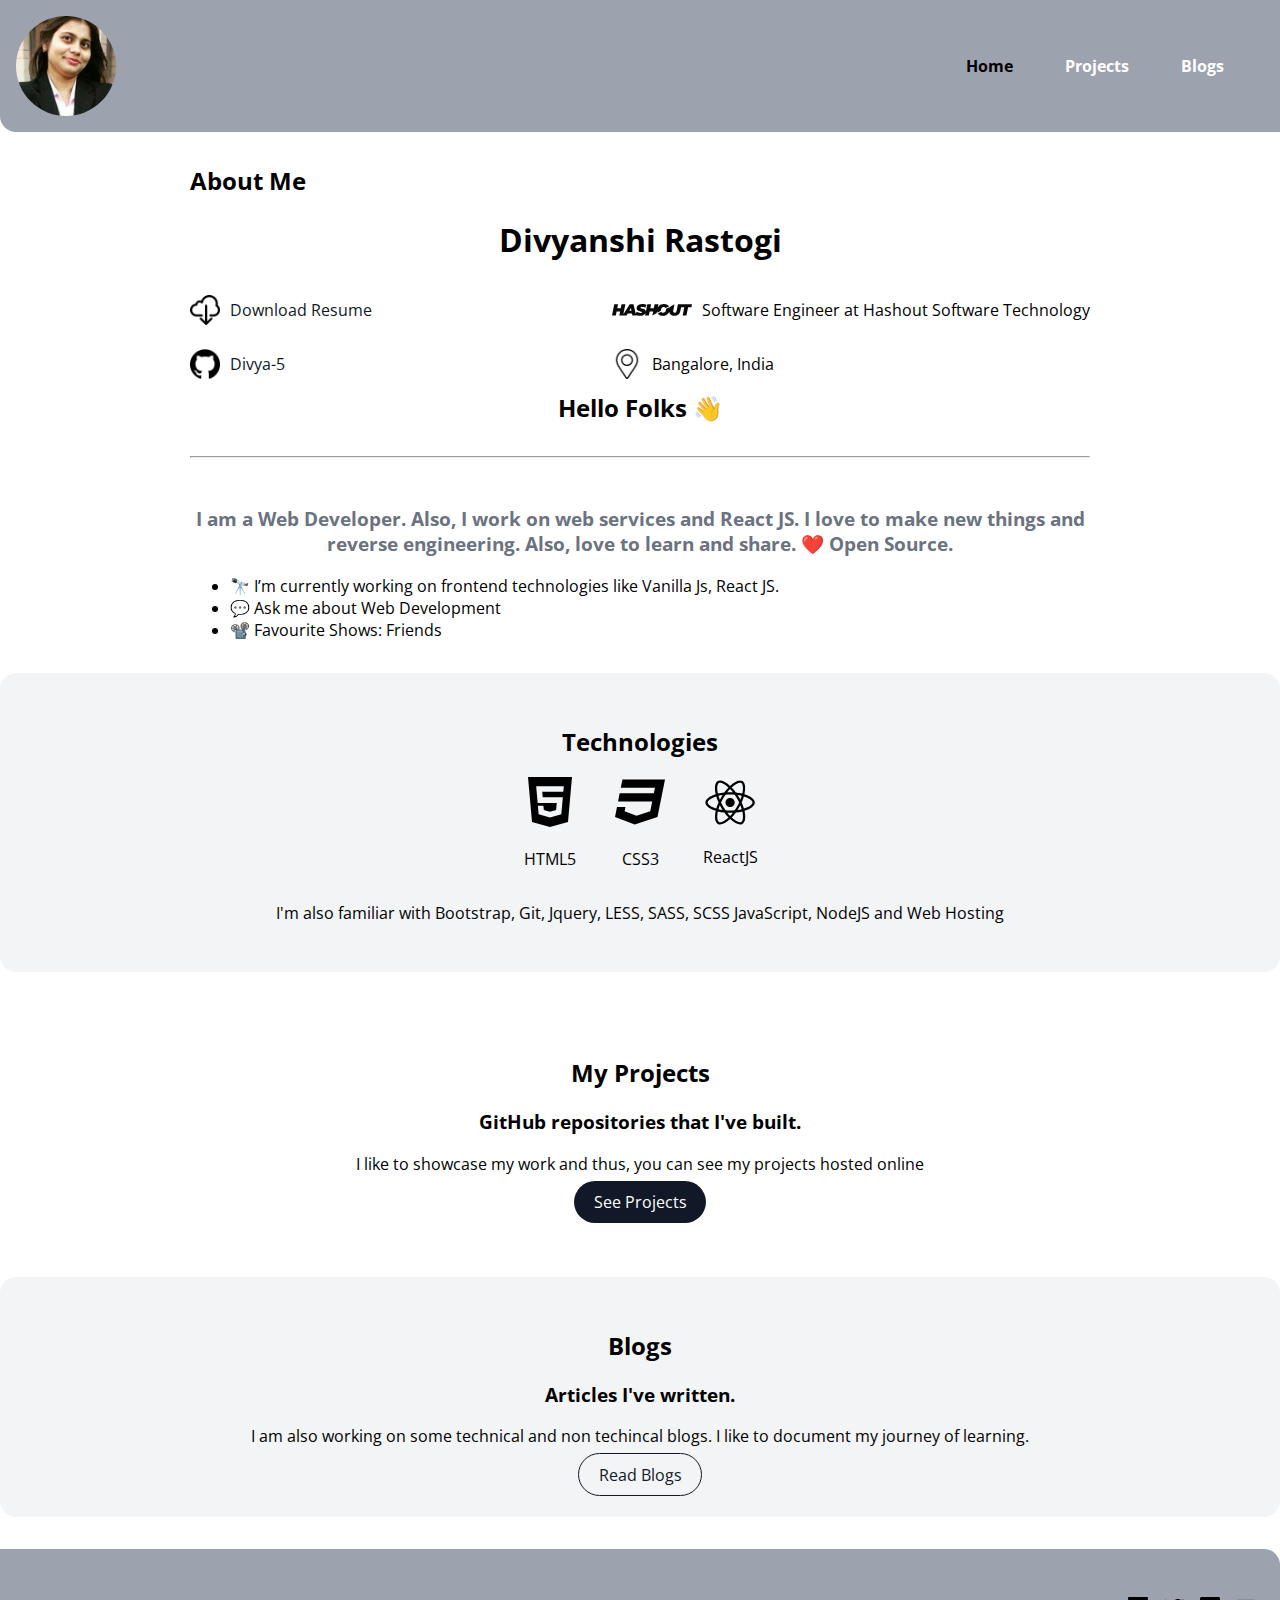
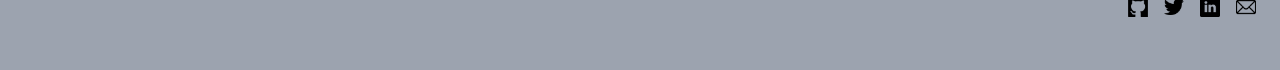
<file: index.html>
<!DOCTYPE html>
<html lang="en">

<head>
  <meta charset="UTF-8">
  <meta http-equiv="X-UA-Compatible" content="IE=edge">
  <meta name="viewport" content="width=device-width, initial-scale=1.0">
  <title>Divyanshi Rastogi portfolio</title>
  <link href="styles.css" rel="stylesheet" />
</head>

<body>
  <nav class="navigation container">
    <div class="nav-brand">
      <img class="author-img" src="images/divyanshi.jpeg"  alt="divyanshi-img" />
      <ul class="list-non-bullet nav-pills">
        <li class="list-item-inline">
          <a class="link link-active" href="/" target="_blank">Home</a>
        </li>
        <li class="list-item-inline">
          <a class="link" href="/projects.html" target="_blank">Projects</a>
        </li>
        <li class="list-item-inline">
          <a class="link" href="/blogs.html" target="_blank">Blogs</a>
        </li>
      </ul>
    </div>
  </nav>
  <header class="hero container-center">
    <div class="about-me">
      <h2>About Me</h2>
      <h1>Divyanshi Rastogi</h1>
      <div class="flex-containers">
        <div class="details-section">
          <a href="" target="_blank">
          <div class="flex-container">
            <img class="icon" src="images/cloud-computing.png" alt="resume-icon">
            <p>Download Resume</p>
          </div>
        </a>
        <a href="https://github.com/Divya-5" target="_blank">
          <div class="flex-container">
            <img class="icon" src="images/github (1).png"  alt="github-icon">
            <p>Divya-5</p>
          </div>
        </a>
        </div>
        <div class="work-section">
          <div class="flex-container">
            <img class="iconr" src="images/logo.svg" alt="company-icon">
            <p> Software Engineer at Hashout Software Technology</p>
          </div>
          <div class="flex-container">
            <img class="icon" src="images/pin (1).png" alt="location-icon">
            <p>Bangalore, India</p>
          </div>
        </div>
      </div>

    </div>
    <h2 class="folk-heading"> Hello Folks 👋</h2>
    <hr>
    <h3 class="hero-heading">
      I am a Web Developer. Also, I work on web services and React JS. I
      love to make new things and reverse engineering. Also, love to learn and share. ❤️ Open Source.
    </h3>
    <ul>
      <li>
        🔭 I’m currently working on frontend technologies like Vanilla Js, React JS.
      </li>
      <li>💬 Ask me about Web Development </li>
      <li>📽️ Favourite Shows: Friends</li>
    </ul>
  </header>
  <section class="section ow">
    <div class="container container-center">
      <h2>Technologies</h2>
      <div class="skill-set">
        <div>
          <img src="images/html_black.svg" alt="html-icon">
          <p>HTML5</p>
        </div>
        <div>
          <img src="images/css_black.svg" alt="css-icon">
          <p>CSS3</p>
        </div>
        <div>
          <img src="images/react_black.svg" alt="react-icon">
          <p>ReactJS</p>
        </div>
      </div>
      <p>
        I'm also familiar with
        Bootstrap, Git, Jquery, LESS, SASS, SCSS JavaScript, NodeJS and
        Web Hosting
      </p>
    </div>
  </section>
  <section class="section">
    <div class="container container-center">
      <h2>My Projects</h2>
      <h3>GitHub repositories that I've built.</h3>
      <p>
        I like to showcase my work and thus, you can see my projects hosted
        online
      </p>
      <a class="link link-primary" href="/projects.html" target="_blank">See Projects</a>
    </div>
  </section>
  <section class="section ow">
    <div class="container container-center">
      <h2>Blogs</h2>
      <h3>Articles I've written.</h3>
      <p>
        I am also working on some technical and non techincal blogs. I like to
        document my journey of learning.
      </p>
      <a class="link link-secondary" href="/blogs.html" target="_blank">Read Blogs</a>
    </div>
  </section>

  <footer class="footer container">
    <ul class="list-non-bullet">
      <li class="list-item-inline">
        <a class="link" href="https://github.com/Divya-5" target="_blank">
          <img class="icons" src="images/github-logo-silhouette-in-a-square.png" alt="github-icon"/>
        </a>
      </li>
      <li class="list-item-inline">
        <a class="link" href="https://twitter.com/DivyanshiR" target="_blank">
          <img class="icons" src="images/twitter.png"  alt="twitter-icon" />
        </a>
      </li>
      <li class="list-item-inline">
        <a class="link" href="https://www.linkedin.com/in/divya5rastogi/" target="_blank">
          <img class="icons" src="images/linkedin (1).png" alt="linkedin-icon" />
        </a>
      </li>
      <li class="list-item-inline">
        <a class="link" href="mailto: divyanshi.rastogi001@gmail.com" target="_blank">
          <img class="icons" src="images/mail.png"   alt="mail-icon"/>
        </a>
      </li>
    </ul>
  </footer>
</body>

</html>
</file>
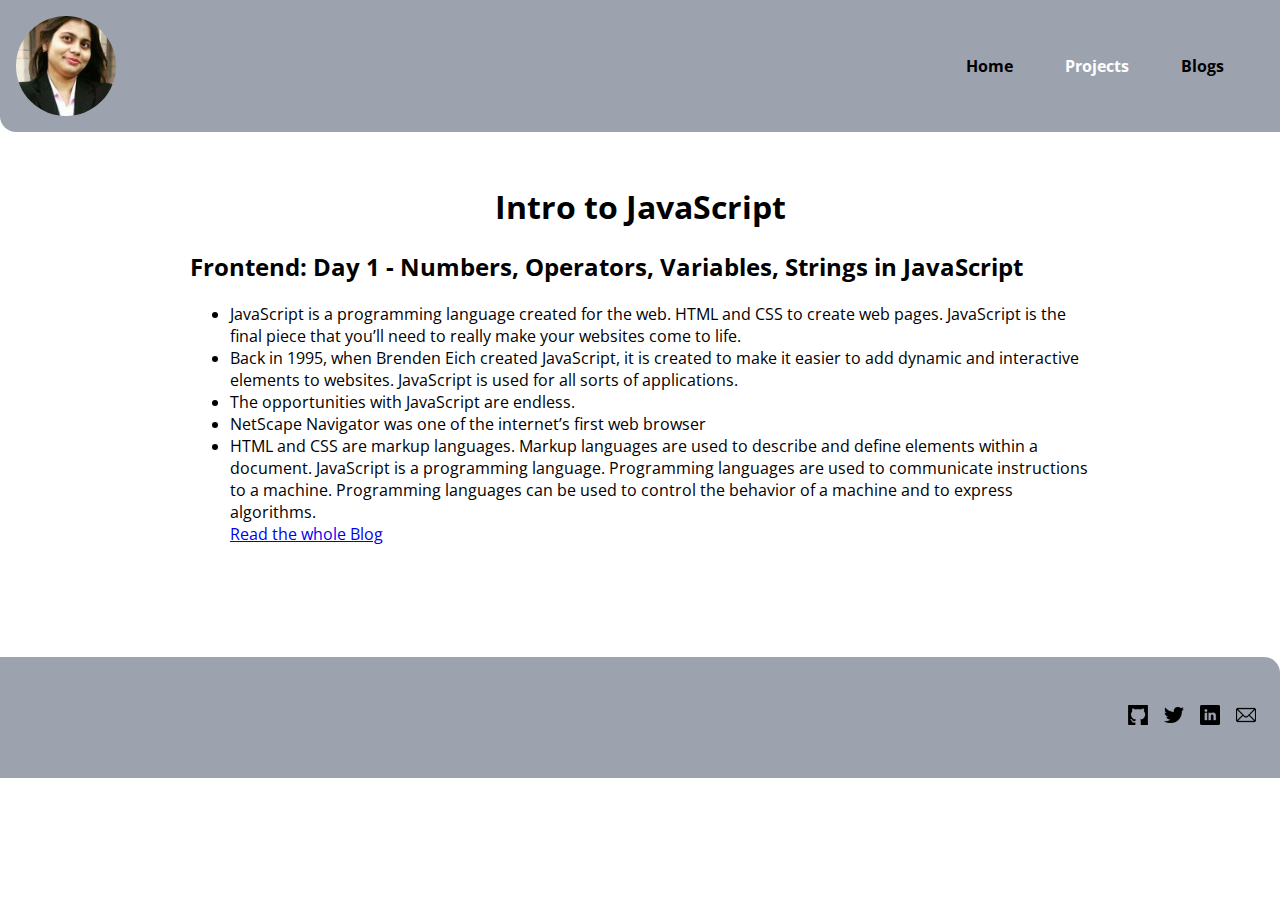
<file: blog-page.html>
<!DOCTYPE html>
<html lang="en">

<head>
  <meta charset="UTF-8" />
  <meta name="viewport" content="width=device-width, initial-scale=1.0" />
  <link href="styles.css" rel="stylesheet" />
  <title>Blogs</title>
</head>

<body>
  <nav class="navigation container">
    <div class="nav-brand">
      <img class="author-img" src="images/divyanshi.jpeg" alt="divyanshi-img" />
      <ul class="list-non-bullet nav-pills">
        <li class="list-item-inline">
          <a class="link link-active" href="/" target="_blank">Home</a>
        </li>
        <li class="list-item-inline">
          <a class="link" href="/projects.html" target="_blank">Projects</a>
        </li>
        <li class="list-item-inline">
          <a class="link link-active" href="/blogs.html" target="_blank">Blogs</a>
        </li>
      </ul>
    </div>
  </nav>

  <header class="hero">
    <h1>
      Intro to JavaScript
    </h1>
  </header>

  <article class="container-center showcase-blog">
    <h2>
      Frontend: Day 1 - Numbers, Operators, Variables, Strings in JavaScript
    </h2>
    <ul>
      <li>
        JavaScript is a programming language created for the web. HTML and CSS to create web pages. JavaScript is the final
        piece that you’ll need to really make your websites come to life.

      </li>
      <li>
        Back in 1995, when Brenden Eich created JavaScript, it is created to make it easier to add dynamic and interactive
        elements to websites. JavaScript is used for all sorts of applications.
      </li>
      <li>
        The opportunities with JavaScript are endless.
      </li>
      <li>
        NetScape Navigator was one of the internet’s first web browser
      </li>
      <li>
        HTML and CSS are markup languages. Markup languages are used to describe and define elements within a document.
        JavaScript is a programming language. Programming languages are used to communicate instructions to a machine.
        Programming languages can be used to control the behavior of a machine and to express algorithms.
      </li>
<a href="https://successo.hashnode.dev/learning-frontend-day-1-numbers-and-operators-in-javascript" target="_blank"> Read the whole Blog </a>
    </ul>
  </article>

  <footer class="footer container">
    <ul class="list-non-bullet">
      <li class="list-item-inline">
        <a class="link" href="https://github.com/Divya-5" target="_blank">
          <img class="icons" src="images/github-logo-silhouette-in-a-square.png" alt="github-icon" />
        </a>
      </li>
      <li class="list-item-inline">
        <a class="link" href="https://twitter.com/DivyanshiR" target="_blank">
          <img class="icons" src="images/twitter.png" alt="twitter-icon" />
        </a>
      </li>
      <li class="list-item-inline">
        <a class="link" href="https://www.linkedin.com/in/divya5rastogi/" target="_blank">
          <img class="icons" src="images/linkedin (1).png" alt="linkedin-icon" />
        </a>
      </li>
      <li class="list-item-inline">
        <a class="link" href="mailto: divyanshi.rastogi001@gmail.com" target="_blank">
          <img class="icons" src="images/mail.png" alt="mail-icon" />
        </a>
      </li>
    </ul>
  </footer>
</body>

</html>
</file>
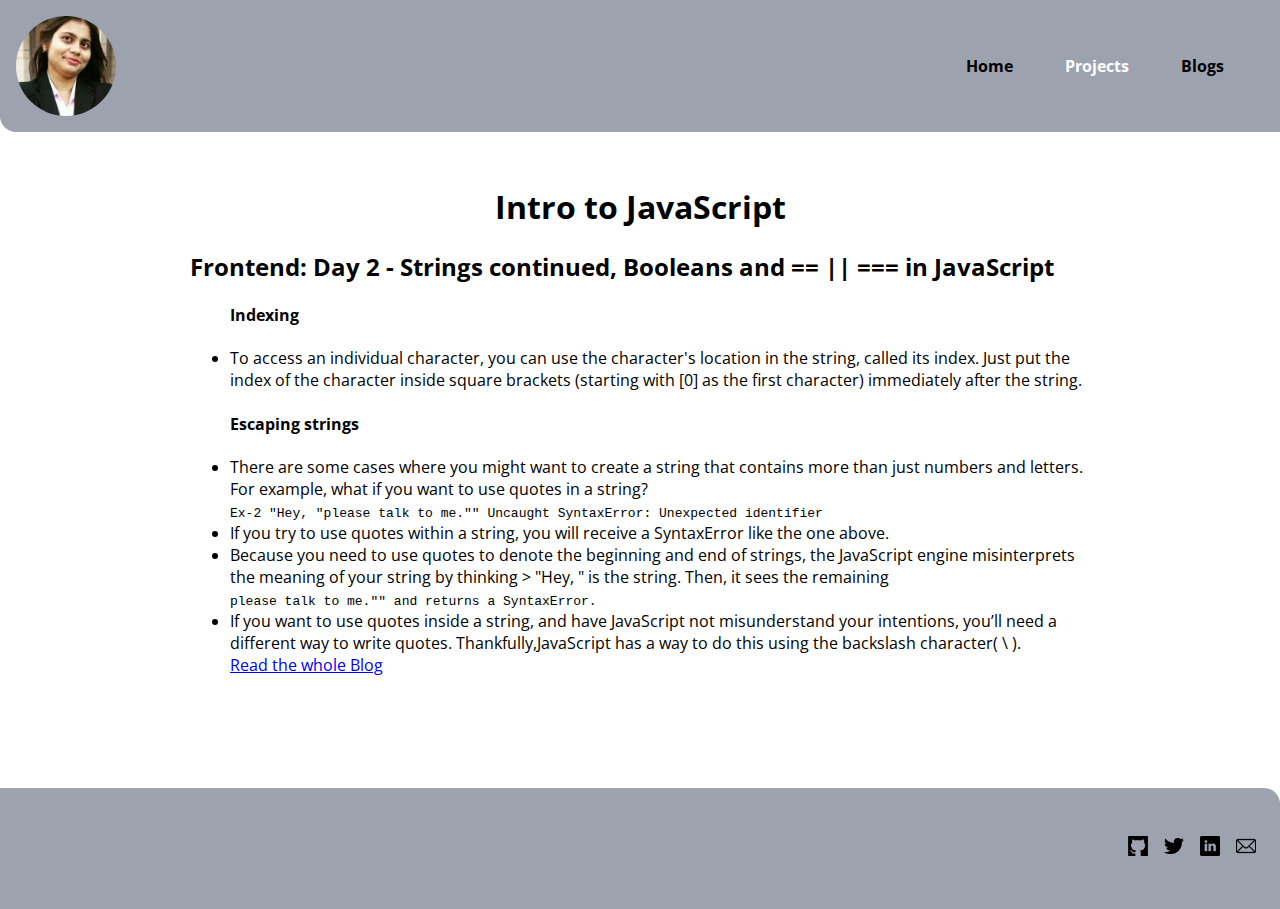
<file: blog-third.html>
<!DOCTYPE html>
<html lang="en">

<head>
  <meta charset="UTF-8" />
  <meta name="viewport" content="width=device-width, initial-scale=1.0" />
  <link href="styles.css" rel="stylesheet" />
  <title>Blogs</title>
</head>

<body>
  <nav class="navigation container">
    <div class="nav-brand">
      <img class="author-img" src="images/divyanshi.jpeg" alt="divyanshi-img" />
      <ul class="list-non-bullet nav-pills">
        <li class="list-item-inline">
          <a class="link link-active" href="/" target="_blank">Home</a>
        </li>
        <li class="list-item-inline">
          <a class="link" href="/projects.html" target="_blank">Projects</a>
        </li>
        <li class="list-item-inline">
          <a class="link link-active" href="/blogs.html" target="_blank">Blogs</a>
        </li>
      </ul>
    </div>
  </nav>

  <header class="hero">
    <h1>
      Intro to JavaScript
    </h1>
  </header>

  <article class="container-center showcase-blog">
    <h2>
    Frontend: Day 2 - Strings continued, Booleans and == || === in JavaScript
    </h2>
    <ul>
      <h4>Indexing</h4>
      <li>
To access an individual character, you can use the character's location in the string, called its index. Just put the
index of the character inside square brackets (starting with [0] as the first character) immediately after the string.
      </li>
      <h4>Escaping strings</h4>
      <li>
        There are some cases where you might want to create a string that contains more than just numbers and letters. For
        example, what if you want to use quotes in a string?
      </li>
      <code>Ex-2
      "Hey, "please talk to me.""
      Uncaught SyntaxError: Unexpected identifier
      </code>
      <li>
        If you try to use quotes within a string, you will receive a SyntaxError like the one above.
      </li>
      <li>
    Because you need to use quotes to denote the beginning and end of strings, the JavaScript engine misinterprets the
    meaning of your string by thinking > "Hey, " is the string. Then, it sees the remaining
      </li>
      <code>
        please talk to me."" and returns a SyntaxError.
      </code>
      <li>
      If you want to use quotes inside a string, and have JavaScript not misunderstand your intentions, you’ll need a
      different way to write quotes. Thankfully,JavaScript has a way to do this using the backslash character( \ ).
      </li>
      <a href="https://successo.hashnode.dev/frontend-day-2-strings-continued-booleans-and-in-javascript"
        target="_blank"> Read the whole Blog </a>
    </ul>
  </article>

  <footer class="footer container">
    <ul class="list-non-bullet">
      <li class="list-item-inline">
        <a class="link" href="https://github.com/Divya-5" target="_blank">
          <img class="icons" src="images/github-logo-silhouette-in-a-square.png" alt="github-icon" />
        </a>
      </li>
      <li class="list-item-inline">
        <a class="link" href="https://twitter.com/DivyanshiR" target="_blank">
          <img class="icons" src="images/twitter.png" alt="twitter-icon" />
        </a>
      </li>
      <li class="list-item-inline">
        <a class="link" href="https://www.linkedin.com/in/divya5rastogi/" target="_blank">
          <img class="icons" src="images/linkedin (1).png" alt="linkedin-icon" />
        </a>
      </li>
      <li class="list-item-inline">
        <a class="link" href="mailto: divyanshi.rastogi001@gmail.com" target="_blank">
          <img class="icons" src="images/mail.png" alt="mail-icon" />
        </a>
      </li>
    </ul>
  </footer>
</body>

</html>
</file>
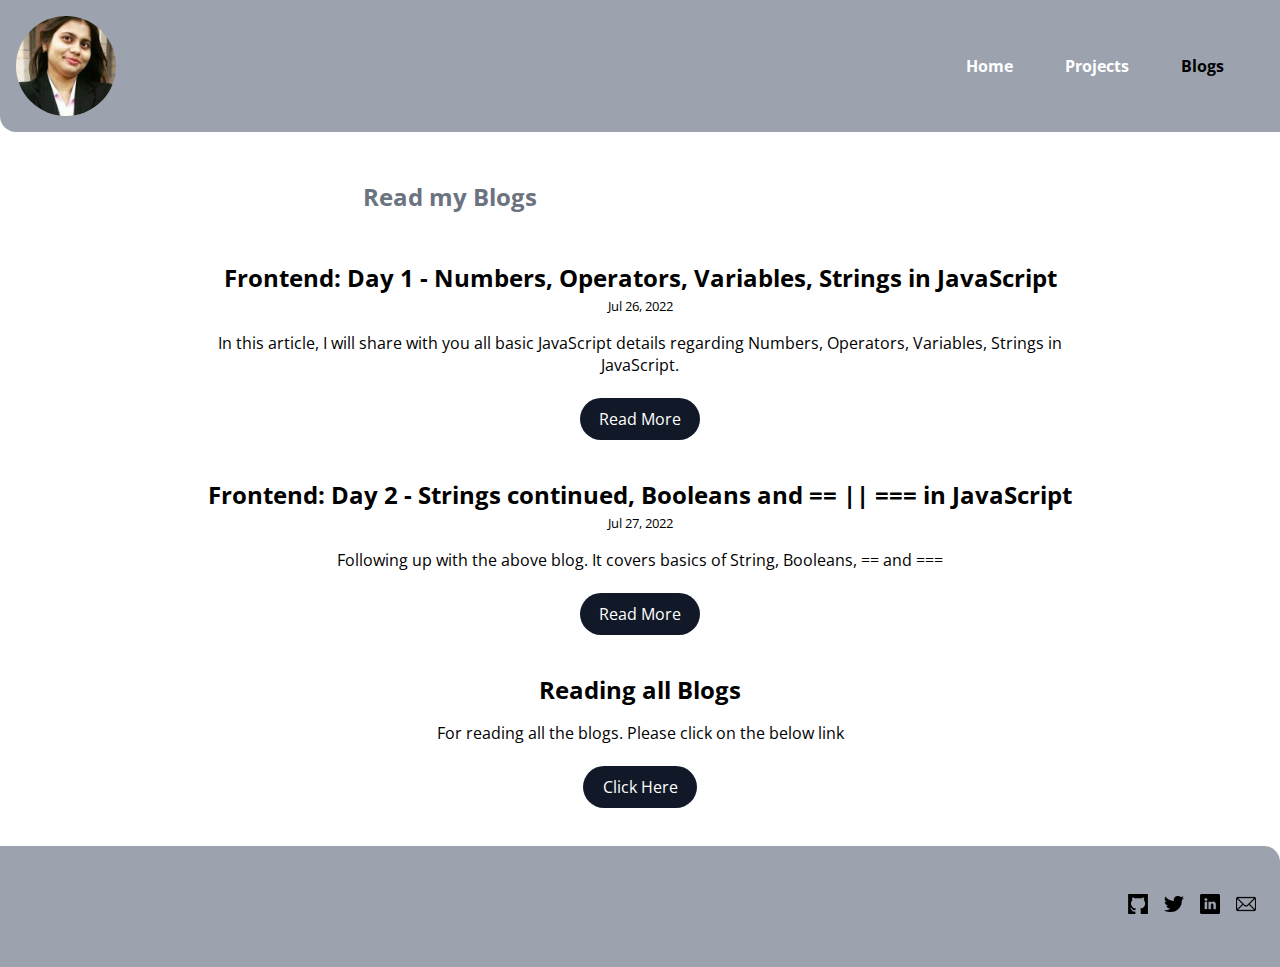
<file: blogs.html>
<!DOCTYPE html>
<html lang="en">
  <head>
    <meta charset="UTF-8" />
    <meta name="viewport" content="width=device-width, initial-scale=1.0" />
    <link href="styles.css" rel="stylesheet" />
    <title>Blogs</title>
  </head>
  <body>
    <nav class="navigation container">
      <div class="nav-brand">
        <img class="author-img" src="images/divyanshi.jpeg"  alt="divyanshi-img" />
        <ul class="list-non-bullet nav-pills">
          <li class="list-item-inline">
            <a class="link" href="/" target="_blank">Home</a>
          </li>
          <li class="list-item-inline">
            <a class="link" href="/projects.html" target="_blank">Projects</a>
          </li>
          <li class="list-item-inline">
            <a class="link link-active" href="/blogs.html" target="_blank">Blogs</a>
          </li>
        </ul>
      </div>
    </nav>

    <header class="hero">
      <h2 class="hero-heading">
        Read my <span class="heading-inverted">Blogs</span>
      </h2>
    </header>

    <ul class="list-non-bullet">
      <li>
        <article class="showcase-list container container-center">
          <h2>Frontend: Day 1 - Numbers, Operators, Variables, Strings in JavaScript</h2>
          <small>Jul 26, 2022</small>
          <p>
           In this article, I will share with you all basic JavaScript details regarding Numbers, Operators, Variables, Strings in JavaScript.
          </p>

          <a class="link link-primary" href="./blog-page.html" target="_blank">Read More</a>
        </article>
      </li>
      <li>
        <article class="showcase-list container container-center">
          <h2>Frontend: Day 2 - Strings continued, Booleans and == || === in JavaScript</h2>
          <small>Jul 27, 2022</small>
          <p>
           Following up with the above blog. It covers basics of String, Booleans, == and ===
            </p>

          <a
            class="link link-primary" target="_blank"
            href="./blog-third.html"
            >Read More</a
          >
        </article>
      </li>
       <li>
        <article class="showcase-list container container-center">
          <h2>Reading all Blogs</h2>
              <p>
             For reading all the blogs. Please click on the below link
              </p>
          <a
            class="link link-primary" target="_blank"
            href="https://successo.hashnode.dev/"
            >Click Here</a
          >
        </article>
      </li> 
    </ul>

    <footer class="footer container">
      <ul class="list-non-bullet">
        <li class="list-item-inline">
          <a class="link" href="https://github.com/Divya-5" target="_blank">
            <img class="icons" src="images/github-logo-silhouette-in-a-square.png" alt="github-icon"/>
          </a>
        </li>
        <li class="list-item-inline">
          <a class="link" href="https://twitter.com/DivyanshiR" target="_blank">
            <img class="icons" src="images/twitter.png"  alt="twitter-icon" />
          </a>
        </li>
        <li class="list-item-inline">
          <a class="link" href="https://www.linkedin.com/in/divya5rastogi/" target="_blank">
            <img class="icons" src="images/linkedin (1).png" alt="linkedin-icon" />
          </a>
        </li>
        <li class="list-item-inline">
          <a class="link" href="mailto: divyanshi.rastogi001@gmail.com" target="_blank">
            <img class="icons" src="images/mail.png"   alt="mail-icon"/>
          </a>
        </li>
      </ul>
    </footer>
  </body>
</html>
</file>
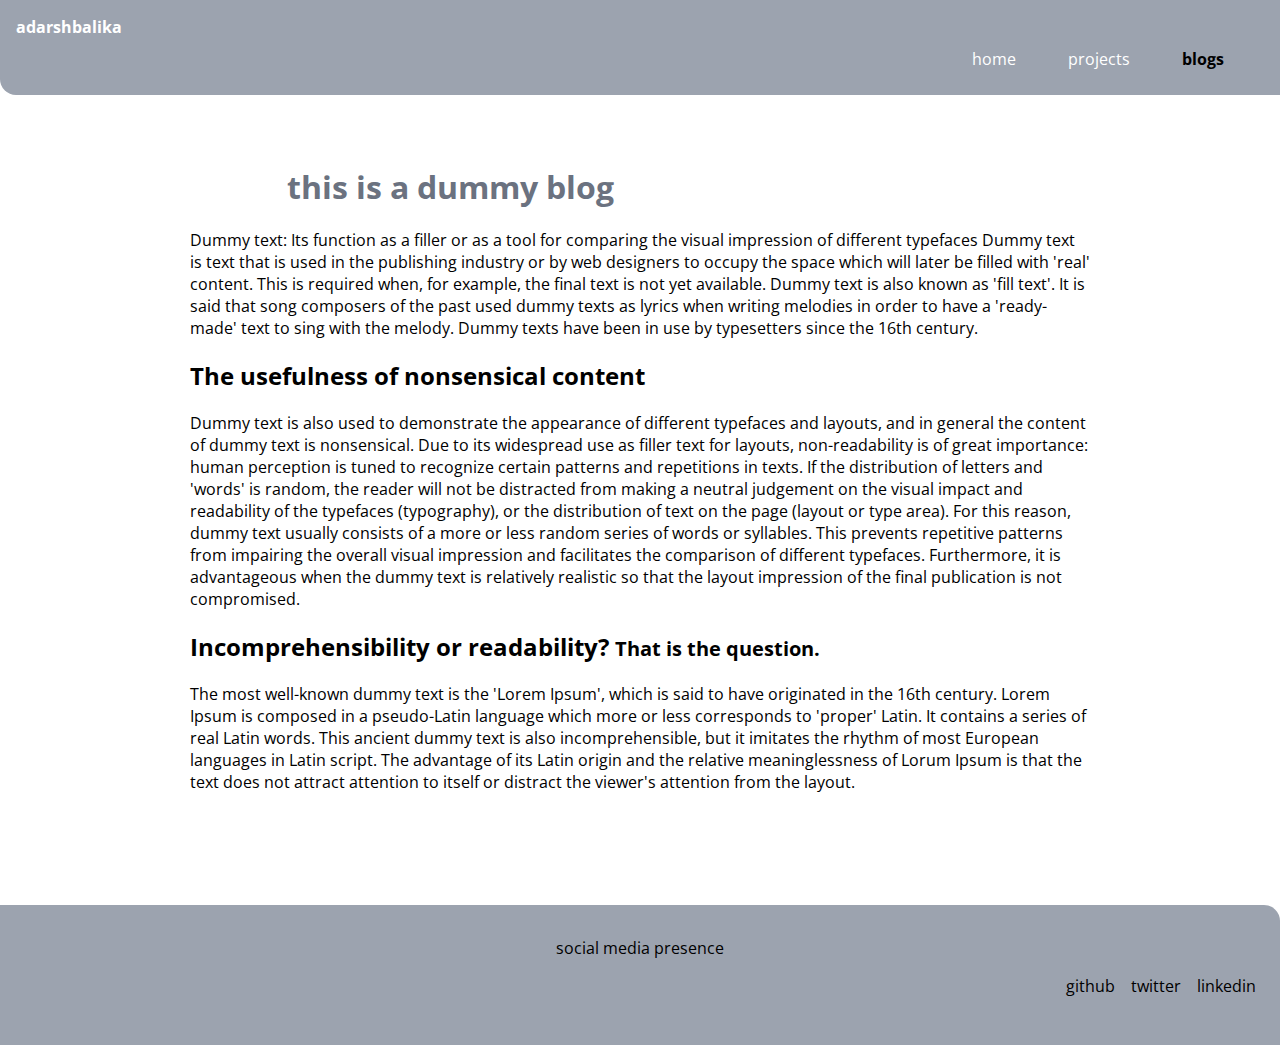
<file: dummy-blog.html>
<!DOCTYPE html>
<html lang="en">
  <head>
    <meta charset="UTF-8" />
    <meta name="viewport" content="width=device-width, initial-scale=1.0" />
    <link href="styles.css" rel="stylesheet" />
    <title>blogs | adarshbalika</title>
  </head>

  <body>
    <nav class="navigation container">
      <div class="nav-brand"><a href="/">adarshbalika</a></div>
      <ul class="list-non-bullet nav-pills">
        <li class="list-item-inline">
          <a class="link" href="/">home</a>
        </li>
        <li class="list-item-inline">
          <a class="link" href="/projects.html">projects</a>
        </li>
        <li class="list-item-inline">
          <a class="link link-active" href="/blogs.html">blogs</a>
        </li>
      </ul>
    </nav>

    <header class="hero">
      <h1 class="hero-heading">
        this is a <span class="heading-inverted">dummy</span> blog
      </h1>
    </header>

    <article class="container-center showcase-blog">
      <p>
        Dummy text: Its function as a filler or as a tool for comparing the
        visual impression of different typefaces Dummy text is text that is used
        in the publishing industry or by web designers to occupy the space which
        will later be filled with 'real' content. This is required when, for
        example, the final text is not yet available. Dummy text is also known
        as 'fill text'. It is said that song composers of the past used dummy
        texts as lyrics when writing melodies in order to have a 'ready-made'
        text to sing with the melody. Dummy texts have been in use by
        typesetters since the 16th century.
      </p>

      <h2>The usefulness of nonsensical content</h2>
      <p>
        Dummy text is also used to demonstrate the appearance of different
        typefaces and layouts, and in general the content of dummy text is
        nonsensical. Due to its widespread use as filler text for layouts,
        non-readability is of great importance: human perception is tuned to
        recognize certain patterns and repetitions in texts. If the distribution
        of letters and 'words' is random, the reader will not be distracted from
        making a neutral judgement on the visual impact and readability of the
        typefaces (typography), or the distribution of text on the page (layout
        or type area). For this reason, dummy text usually consists of a more or
        less random series of words or syllables. This prevents repetitive
        patterns from impairing the overall visual impression and facilitates
        the comparison of different typefaces. Furthermore, it is advantageous
        when the dummy text is relatively realistic so that the layout
        impression of the final publication is not compromised.
      </p>

      <h2>
        Incomprehensibility or readability? <small>That is the question.</small>
      </h2>
      <p>
        The most well-known dummy text is the 'Lorem Ipsum', which is said to
        have originated in the 16th century. Lorem Ipsum is composed in a
        pseudo-Latin language which more or less corresponds to 'proper' Latin.
        It contains a series of real Latin words. This ancient dummy text is
        also incomprehensible, but it imitates the rhythm of most European
        languages in Latin script. The advantage of its Latin origin and the
        relative meaninglessness of Lorum Ipsum is that the text does not
        attract attention to itself or distract the viewer's attention from the
        layout.
      </p>
    </article>

    <footer class="footer">
      <div class="footer-header">social media presence</div>
      <ul class="social-links list-non-bullet">
        <li class="list-item-inline">
          <a class="link" href="https://github.com/neogcamp/"> github </a>
        </li>
        <li class="list-item-inline">
          <a class="link" href="https://twitter.com/neogcamp"> twitter </a>
        </li>
        <li class="list-item-inline">
          <a class="link" href="https://www.linkedin.com/company/neog-camp/">
            linkedin
          </a>
        </li>
      </ul>
    </footer>
  </body>
</html>
</file>
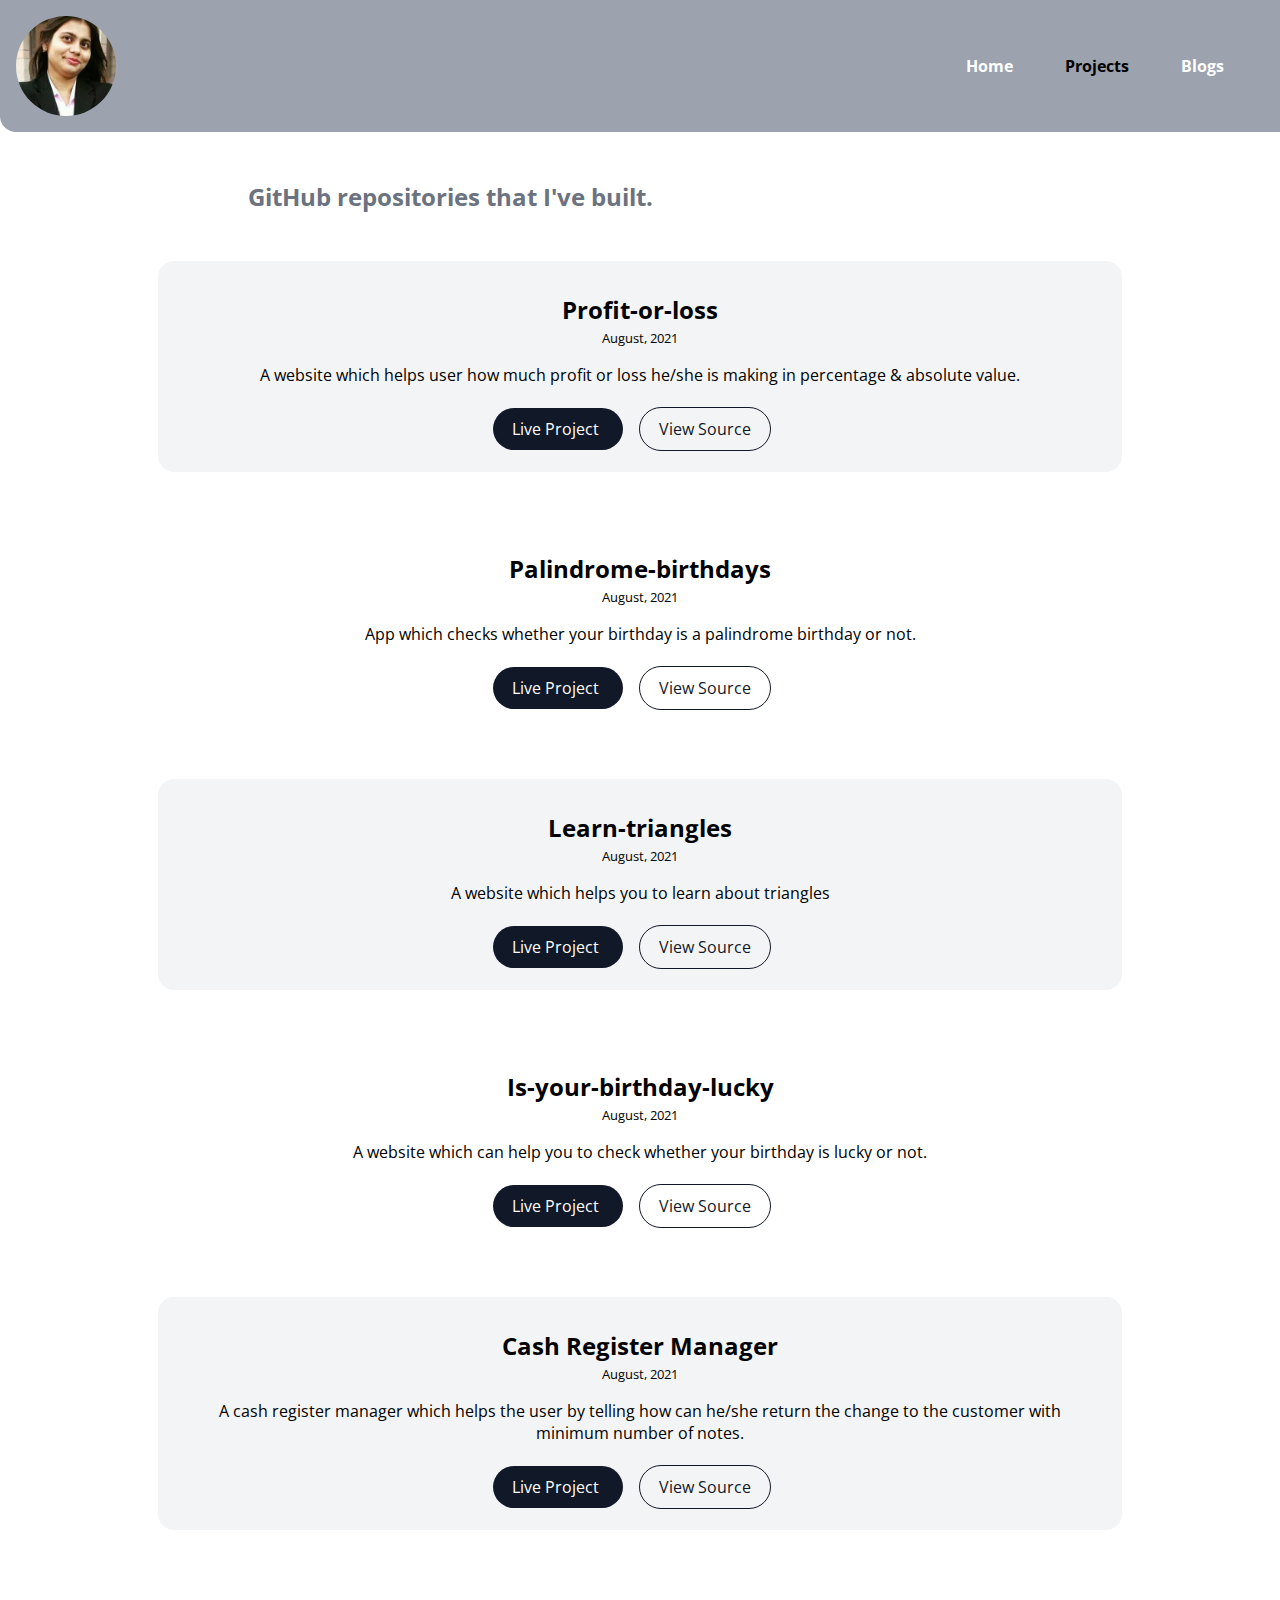
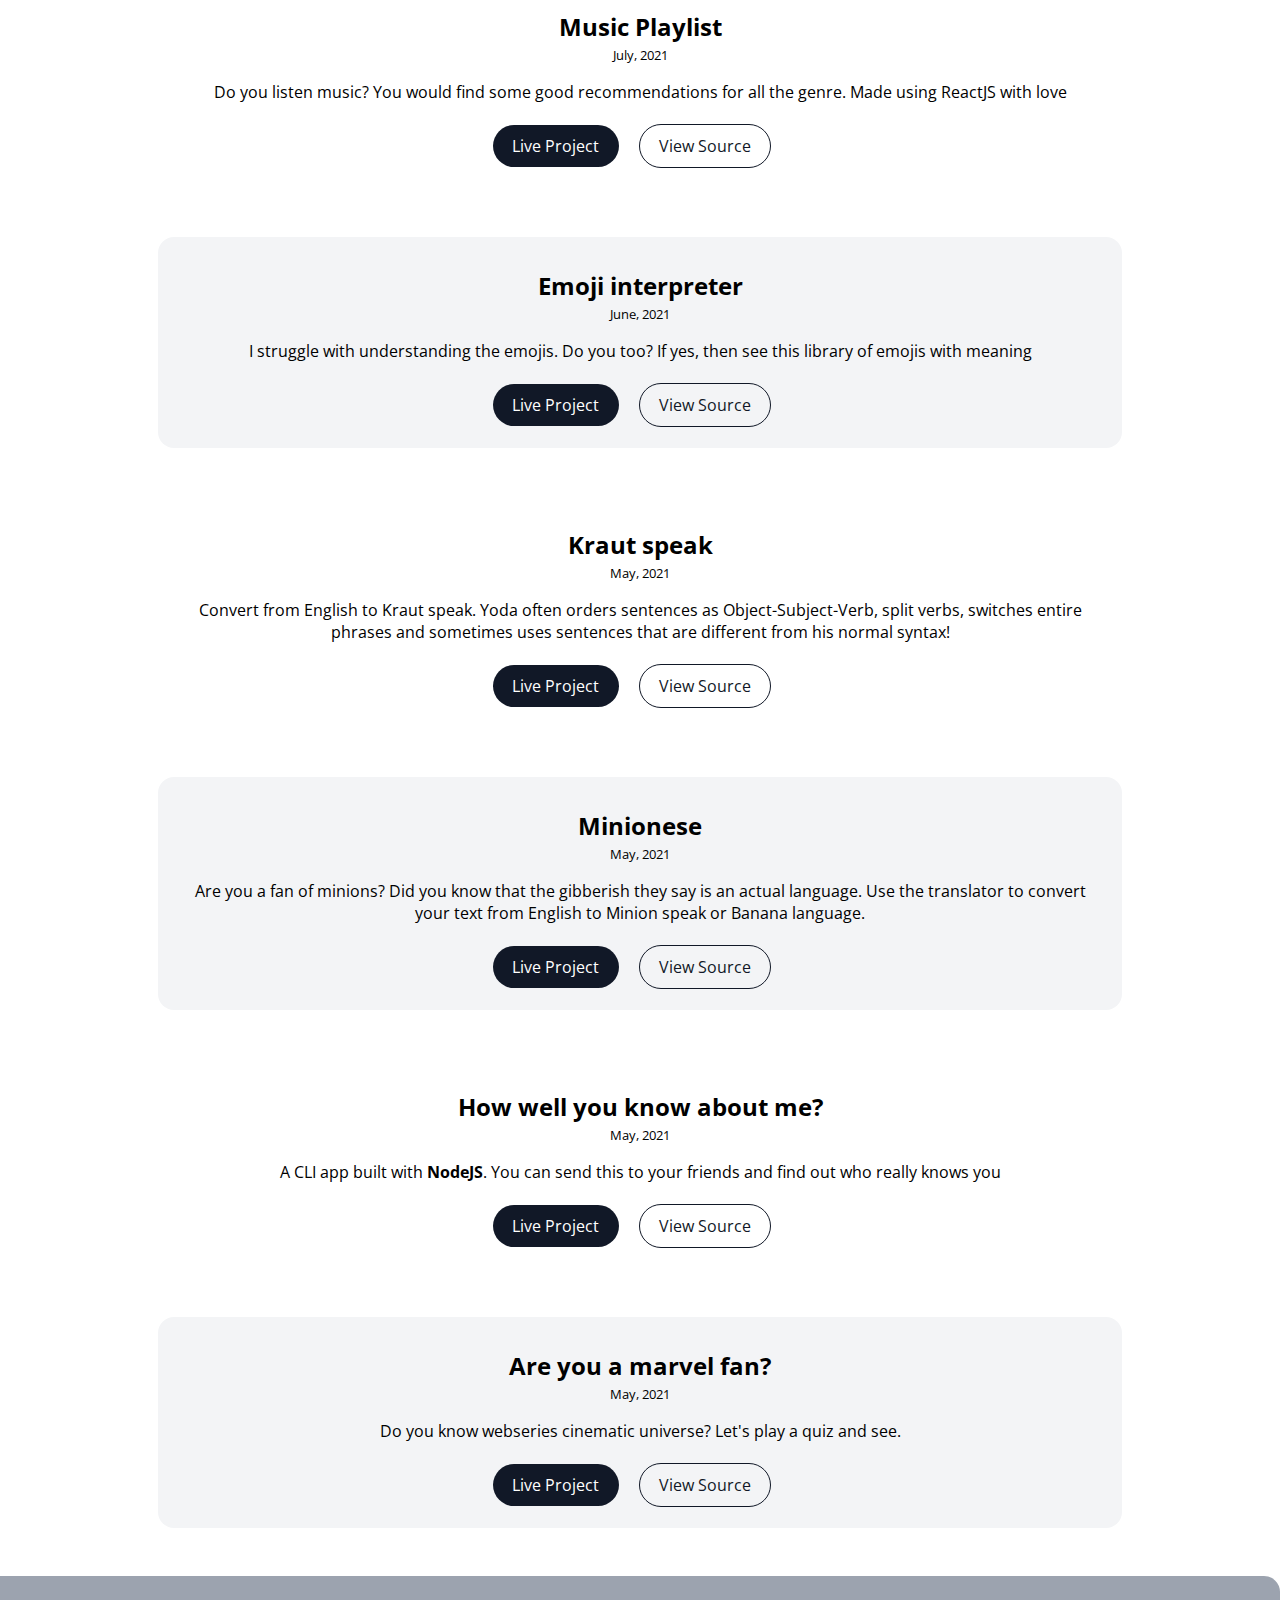
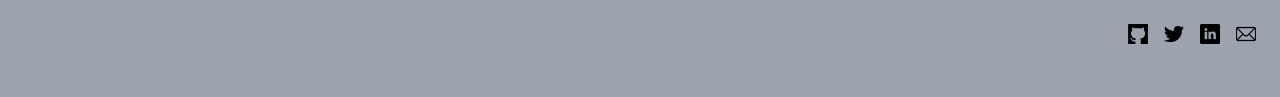
<file: projects.html>
<!DOCTYPE html>
<html lang="en">
  <head>
    <meta charset="UTF-8" />
    <meta name="viewport" content="width=device-width, initial-scale=1.0" />
    <link href="styles.css" rel="stylesheet" />
    <title>Projects</title>
  </head>
  <body>
    <nav class="navigation container">
      <div class="nav-brand">
        <img class="author-img" src="images/divyanshi.jpeg"  alt="divyanshi-img" />
        <ul class="list-non-bullet nav-pills">
          <li class="list-item-inline">
            <a class="link" href="/" target="_blank">Home</a>
          </li>
          <li class="list-item-inline">
            <a class="link link-active" href="/projects.html" target="_blank">Projects</a>
          </li>
          <li class="list-item-inline">
            <a class="link" href="/blogs.html" target="_blank">Blogs</a>
          </li>
        </ul>
      </div>
    </nav>

    <header class="hero">
      <h2 class="hero-heading">
        GitHub repositories that I've built. </span>
      </h2>
      
    </header>

    <ul class="list-non-bullet">
      <li>
        <article class="showcase-lists showcase-list container container-center ow">
          <h2>Profit-or-loss</h2>
          <small>August, 2021</small>
          <p>
            A website which helps user how much profit or loss he/she is making
            in percentage & absolute value.
          </p>

          <a
            class="link link-primary"  target="_blank"
            href="https://profit-loss-stockprice.netlify.app/"
          >
            Live Project
          </a>
          <a
            class="link link-secondary"  target="_blank"
            href="https://github.com/Divya-5/profit-or-loss"
          >
            View Source
          </a>
        </article>
      </li>

      <li>
        <article class="showcase-lists showcase-list container container-center">
          <h2>Palindrome-birthdays</h2>
          <small>August, 2021</small>
          <p>
            App which checks whether your birthday is a palindrome birthday or
            not.
          </p>

          <a
            class="link link-primary"  target="_blank"
            href="https://divya-palindrome-birthday.netlify.app/"
          >
            Live Project
          </a>
          <a
            class="link link-secondary"  target="_blank"
            href="https://github.com/Divya-5/Is-your-birthday-a-palindrome-"
          >
            View Source
          </a>
        </article>
      </li>

      <li>
        <article class="showcase-lists showcase-list container container-center ow">
          <h2>Learn-triangles</h2>
          <small>August, 2021</small>
          <p>A website which helps you to learn about triangles</p>

          <a
            class="link link-primary"  target="_blank"
            href="https://fun-with-triangle-divya.netlify.app/"
          >
            Live Project
          </a>
          <a
            class="link link-secondary"  target="_blank"
            href="https://github.com/Divya-5/fun-with-triangles"
          >
            View Source
          </a>
        </article>
      </li>

      <li>
        <article class="showcase-lists showcase-list container container-center">
          <h2>Is-your-birthday-lucky</h2>
          <small>August, 2021</small>
          <p>
            A website which can help you to check whether your birthday is lucky
            or not.
          </p>

          <a
            class="link link-primary"  target="_blank"
            href="https://divya-birthday-lucky.netlify.app/"
          >
            Live Project
          </a>
          <a
            class="link link-secondary"  target="_blank"
            href="https://github.com/Divya-5/birthday-lucky"
            >View Source</a
          >
        </article>
      </li>

      <li>
        <article class="showcase-lists showcase-list container container-center ow">
          <h2>Cash Register Manager</h2>
          <small>August, 2021</small>
          <p>
            A cash register manager which helps the user by telling how can
            he/she return the change to the customer with minimum number of
            notes.
          </p>

          <a
            class="link link-primary"  target="_blank"
            href="https://cash-register-divyanshi.netlify.app/"
          >
            Live Project
          </a>
          <a
            class="link link-secondary"  target="_blank"
            href="https://github.com/Divya-5/cash-register"
            >View Source</a
          >
        </article>
      </li>

      <li>
        <article class="showcase-lists showcase-list container container-center">
          <h2>Music Playlist</h2>
          <small>July, 2021</small>
          <p>
            Do you listen music? You would find some good recommendations for all
            the genre. Made using ReactJS with love
          </p>

          <a class="link link-primary"  target="_blank" href="https://codesandbox.io/s/github/Divya-5/musicplaylist"
            >Live Project</a
          >
          <a
            class="link link-secondary"  target="_blank"
            href="https://github.com/Divya-5/musicplaylist"
            >View Source</a
          >
        </article>
      </li>

      <li>
        <article class="showcase-lists showcase-list container container-center ow">
          <h2>Emoji interpreter</h2>
          <small>June, 2021</small>
          <p>
            I struggle with understanding the emojis. Do you too? If yes, then
            see this library of emojis with meaning
          </p>

          <a class="link link-primary"  target="_blank" href="https://codesandbox.io/s/github/Divya-5/react-emojiapp"
            >Live Project</a
          >
          <a
            class="link link-secondary"  target="_blank"
            href="https://github.com/Divya-5/react-emojiapp"
            >View Source</a
          >
        </article>
      </li>

      <li>
        <article class="showcase-lists showcase-list container container-center">
          <h2>Kraut speak</h2>
          <small>May, 2021</small>
          <p>
            Convert from English to Kraut speak. Yoda often orders sentences as
            Object-Subject-Verb, split verbs, switches entire phrases and
            sometimes uses sentences that are different from his normal syntax!
          </p>

          <a class="link link-primary"   target="_blank"  href="https://kraut-banana-translator.netlify.app/">Live Project</a>
          <a class="link link-secondary"   target="_blank"  href="https://github.com/Divya-5/banana-app">View Source</a>
        </article>
      </li>

      <li>
        <article class="showcase-lists showcase-list container container-center ow">
          <h2>  Minionese</h2>
          <small>May, 2021</small>
          <p>
            Are you a fan of minions? Did you know that the gibberish they say
            is an actual language. Use the translator to convert your text from
            English to Minion speak or Banana language.
          </p>

          <a
            class="link link-primary"  target="_blank"
            href="https://minions-banana-translate.netlify.app/"
            >Live Project</a
          >
          <a
            class="link link-secondary"  target="_blank"
            href="https://github.com/Divya-5/banana-speak-javascript"
            >View Source</a
          >
        </article>
      </li>

      <li>
        <article class="showcase-lists showcase-list container container-center">
          <h2>How well you know about me?</h2>
          <small>May, 2021</small>
          <p>
            A CLI app built with <strong>NodeJS</strong>. You can send this to
            your friends and find out who really knows you
          </p>

          <a
            class="link link-primary"
            href="https://replit.com/@divya5/quiz-divyanshi?embed=1&output=1" target="_blank"
            >Live Project</a
          >
          <a
          class="link link-secondary"
          href="https://github.com/Divya-5/quiz-divyanshi" target="_blank"
          >View Source</a
        >
        </article>
      </li>

      <li>
        <article class="showcase-lists showcase-list container container-center ow">
          <h2>Are you a marvel fan?</h2>
          <small>May, 2021</small>
          <p>
            Do you know webseries cinematic universe? Let's play a quiz and see.
          </p>

          <a
            class="link link-primary"
            href="https://replit.com/@divya5/webseries?embed=1&output=1" target="_blank"
            >Live Project</a
          >
          <a
            class="link link-secondary"
            href="https://github.com/Divya-5/webseries" target="_blank"
            >View Source</a
          >
        </article>
      </li>
    </ul>

    <footer class="footer container">
      <ul class="list-non-bullet">
        <li class="list-item-inline">
          <a class="link" href="https://github.com/Divya-5" target="_blank">
            <img class="icons" src="images/github-logo-silhouette-in-a-square.png" alt="github-icon"/>
          </a>
        </li>
        <li class="list-item-inline">
          <a class="link" href="https://twitter.com/DivyanshiR" target="_blank">
            <img class="icons" src="images/twitter.png"  alt="twitter-icon" />
          </a>
        </li>
        <li class="list-item-inline">
          <a class="link" href="https://www.linkedin.com/in/divya5rastogi/" target="_blank">
            <img class="icons" src="images/linkedin (1).png" alt="linkedin-icon" />
          </a>
        </li>
        <li class="list-item-inline">
          <a class="link" href="mailto: divyanshi.rastogi001@gmail.com" target="_blank">
            <img class="icons" src="images/mail.png"   alt="mail-icon"/>
          </a>
        </li>
      </ul>
    </footer>
  </body>
</html>
</file>
<file: styles.css>
@import url('https://fonts.googleapis.com/css2?family=Open+Sans:wght@400;700&display=swap');

:root {
  --primary-color: #111827;
  --off-white: #f3f4f6;
  --dark-gray: #6b7280;
  --white-color: #ffffff;
  --grey-color: #9ca3af;
  --black-color: black;
}

body {
  font-family: 'Open Sans', sans-serif;
  margin: 0px auto;
  width: 100%;
}

hr {
  margin: 2rem 0rem;
}

/** spaces **/

.margin-md {
  margin: 2rem;
}

/** container **/
.container {
  padding: 0rem 1rem;
}

.container-center {
  max-width: 900px;
  width: 100%;
  margin: auto;
}

/** links **/
.link {
  box-sizing: border-box;
  text-decoration: none;
  padding: 0.5rem 1rem;
}

.link-primary {
  max-width: 140px;
  padding: 0.6rem 1.2rem;
  background-color: var(--primary-color);
  color: var(--white-color);
  margin: 1rem auto;
  border-radius: 2rem;
}

.link-secondary {
  max-width: 140px;
  margin: 1rem;
  padding: 0.6rem 1.2rem;
  border-radius: 2rem;
  border: 1px solid var(--primary-color);
  color: var(--primary-color);
}

/** lists **/

.list-non-bullet {
  list-style: none;
  padding-inline-start: 0px;
}

.list-item-inline {
  display: inline;
  padding: 0rem 0.5rem;
}

/** look into BEM naming convention for CSS **/

/** navigation **/
.navigation {
  background-color: var(--grey-color);
  color: var(--white-color);
  padding: 1rem;
  border-bottom-left-radius: 1rem;
}

.navigation .nav-brand {
  font-weight: bold;
  display: flex;
  justify-content: space-between;
  align-items: center;
}

.author-img {
  display: none;
}

.nav-brand a {
  text-decoration: none;
  color: inherit;
}

.navigation .nav-pills {
  text-align: right;
  margin: 0.6rem 1rem;
}

.navigation .link {
  color: var(--white-color);
}

.navigation .link-active {
  font-weight: bold;
  color: var(--black-color);
}

/** header **/
.showcase-blog-img {
  text-align: center;
}

.icomoon-one {
  width: 100%;
  margin: 20px 0;
}

.hero {
  padding-top: 2rem;
}

.about-me h2 {
  text-align: left;
}

.flex-container {
  display: flex;
  align-items: center;
  align-content: center;
}

.icons {
  width: 20px;
}

.icon {
  width: 30px;
}

.iconr {
  width: 30px;
}

.flex-container p {
  margin-left: 10px;
}

.folk-heading {
  text-align: center;
}

.hero .hero-heading {
  text-align: center;
  padding-top: 1rem;
  color: var(--dark-gray);
  max-width: 900px;
}

.hero h2 {
  margin: 0;
}

.hero h1 {
  text-align: center;
}

.details-section a {
  text-decoration: none;
  color: var(--primary-color);
}
/** sections **/

.section {
  padding: 2rem;
  margin: 2rem 0;
  border-radius: 1rem;
  text-align: center;
}

.skill-set {
  display: flex;
  justify-content: center;
  align-items: center;
  align-content: center;
}

.skill-set img {
  width: 50px;
  padding: 0 20px;
}

.ow {
  background-color: var(--off-white);
}

/** footers **/

.footer {
  background-color: var(--grey-color);
  padding: 2rem 1rem;
  text-align: center;
  color: black;
  border-top-right-radius: 1rem;
}

.footer .link {
  color: var(--black-color);
  font-size: 16px;
  padding: 0;
}

.footer ul {
  padding-inline-start: 0px;
  display: flex;
  justify-content: space-around;
  align-items: center;
  align-content: center;
}

/** projects **/
.showcase-list {
  border-radius: 1rem;
  text-align: center;
  margin: 3rem auto;
}
.showcase-lists{
  padding: 2rem;
}
.showcase-list h2 {
  margin: 0;
}

.showcase-list p {
  padding-bottom: 1rem;
}

/** blogs **/

.showcase-blog {
  padding-bottom: 6rem;
}

@media (max-width: 900px) {
  body {
    width: 100%;
  }

  .list-item-inline {
    display: inline;
    padding: 0rem;
  }

  .container-center {
    width: auto;
  }

  .link-primary {
    display: block;
  }
}

@media (min-width: 767px) {
  .flex-containers {
    display: flex;
    align-items: center;
    align-content: center;
    justify-content: space-between;
  }
  .iconr {
    width: 80px;
  }
  .author-img {
    border-radius: 50%;
    width: 100px;
    display: block;
  }
}

@media (min-width: 992px) {
  .footer ul {
    padding-inline-start: 0px;
    display: flex;
    justify-content: flex-end;
    align-items: center;
    align-content: center;
  }
}
</file>
